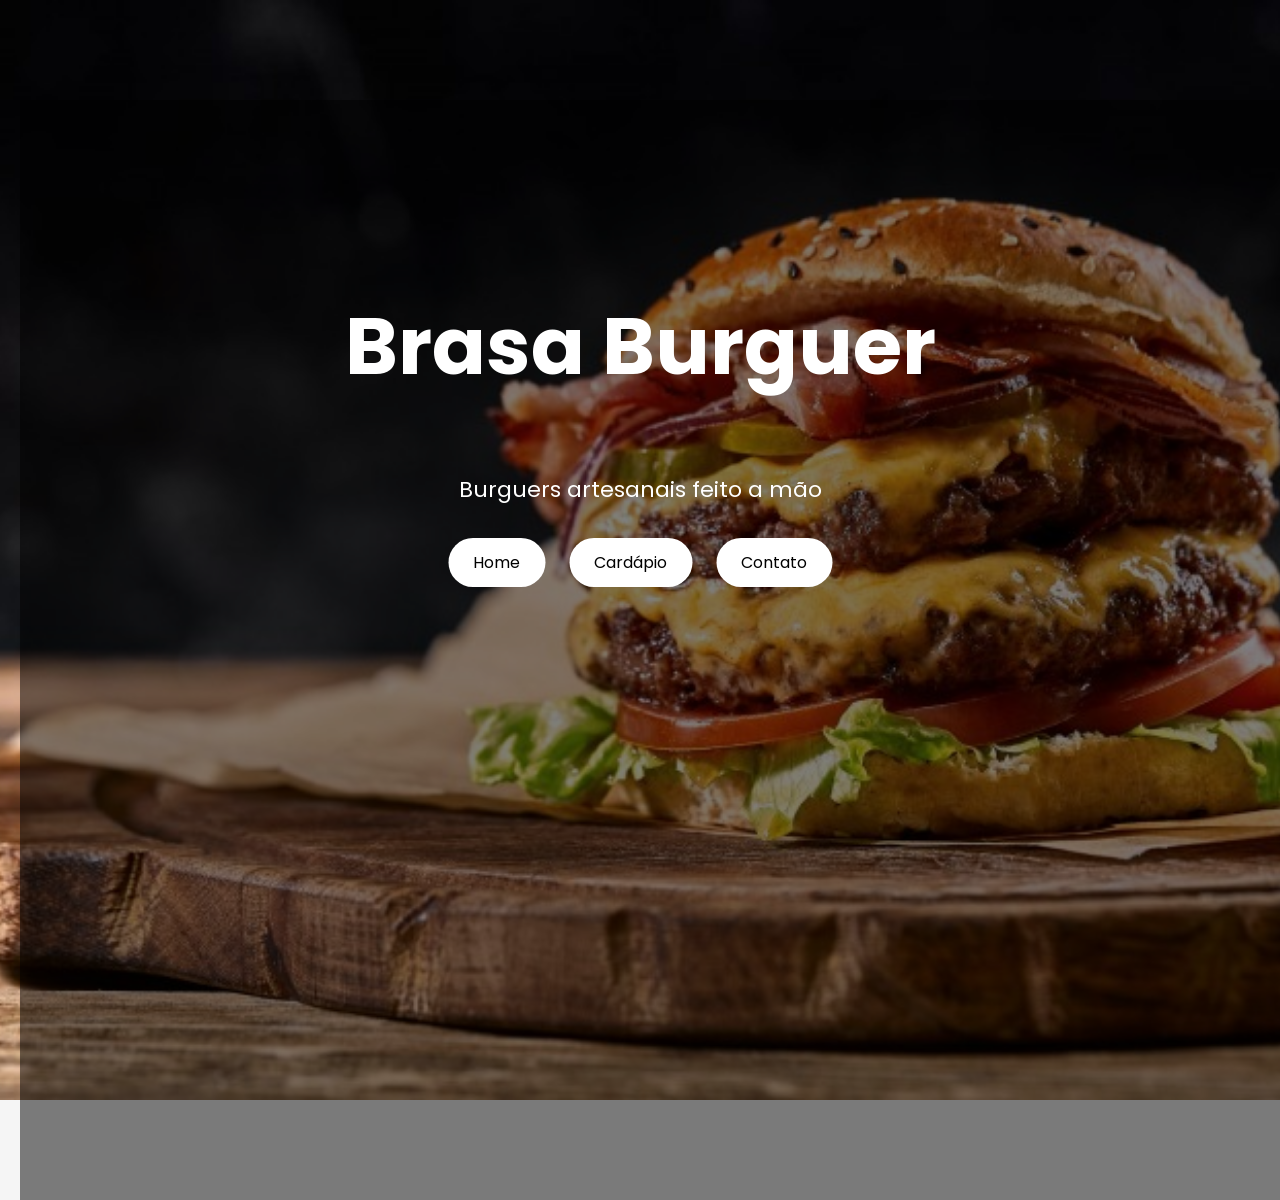
<file: index.html>
<!DOCTYPE html>
<html lang="en">
<head>
    <meta charset="UTF-8">
    <meta name="viewport" content="width=device-width, initial-scale=1.0">
    <title>Brasa Burguer</title>
    <link rel="stylesheet" href="style.css">
    <link href="https://fonts.googleapis.com/css2?family=Poppins&display=swap" rel="stylesheet">
</head>
<body>
  <section class="hero">
    <div class="overlay"></div>
    <div class="content">
        <h1>Brasa Burguer</h1>
        <p>Burguers artesanais feito a mão</p>

     <div class="botoes" >
   <a href="indexx.html">Home</a> 
   <a href="cárdapio.html">Cardápio</a>
   <a href="contato.html">Contato</a>
   </div>
   </div>
   </section>
    
   

</body>
</html>
</file>
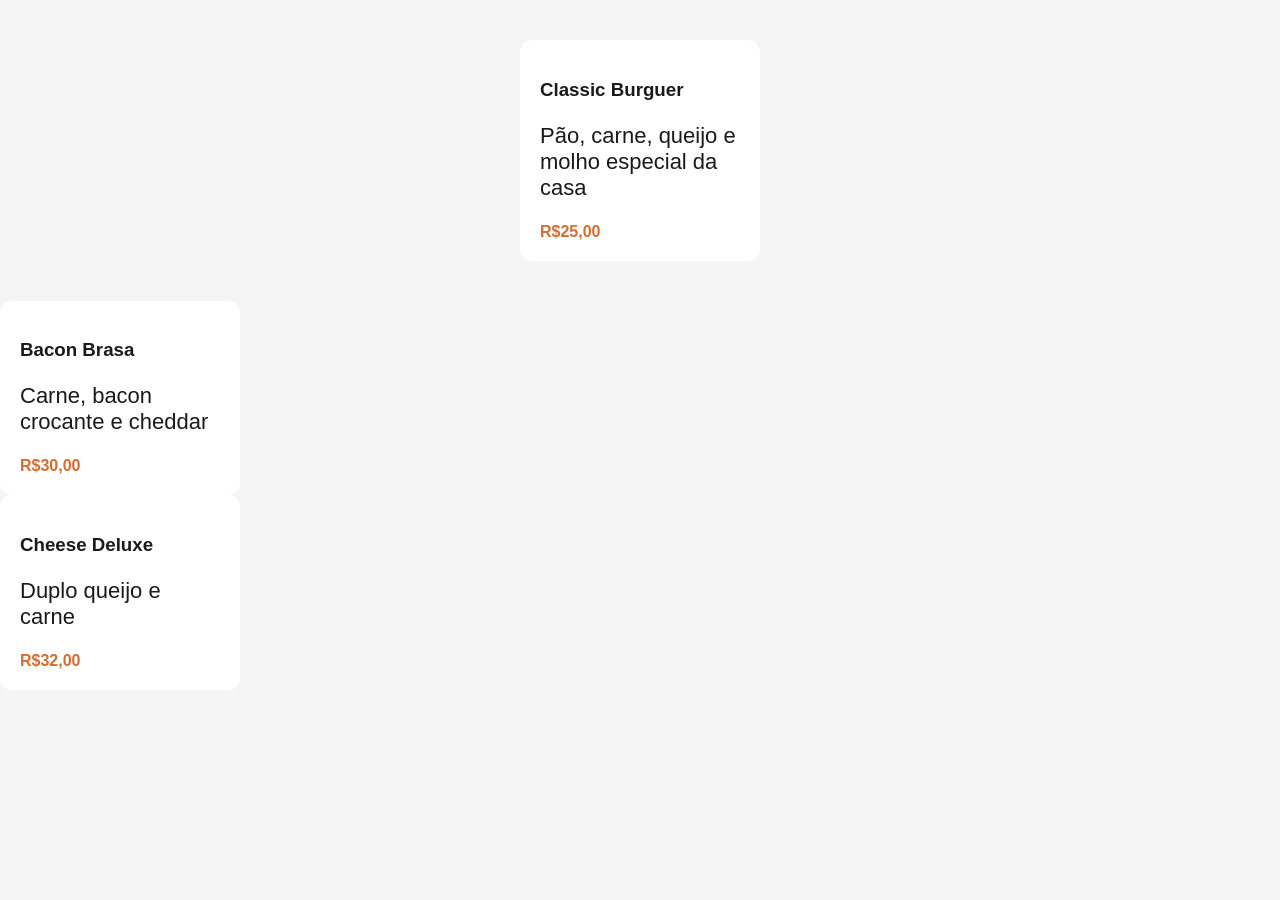
<file: cárdapio.html>
<!DOCTYPE html>
<html lang="pt-br">
<head>
    <meta charset="UTF-8">
    <meta name="viewport" content="width=device-width, initial-scale=1.0">
    <title>Consulte a variedade artesanal em nosso ambiente</title>
    <link rel="stylesheet" href="style.css">
</head>
<body>
   
   <div class="menu">
    <section class="card">
        <h3>Classic Burguer</h3>
        <p>Pão, carne, queijo e molho especial da casa</p>
        <span>R$25,00</Span>
        </div>
        <div class="card">
        <h3>Bacon Brasa</h3>
        <p>Carne, bacon crocante e cheddar</p>
        <span>R$30,00</span>
        </div>
        <div class="card">
            <h3>Cheese Deluxe</h3>
            <p>Duplo queijo e carne</p>
            <span>R$32,00</span>
        </div>
        
   </section> 
</body>
</html>
</file>
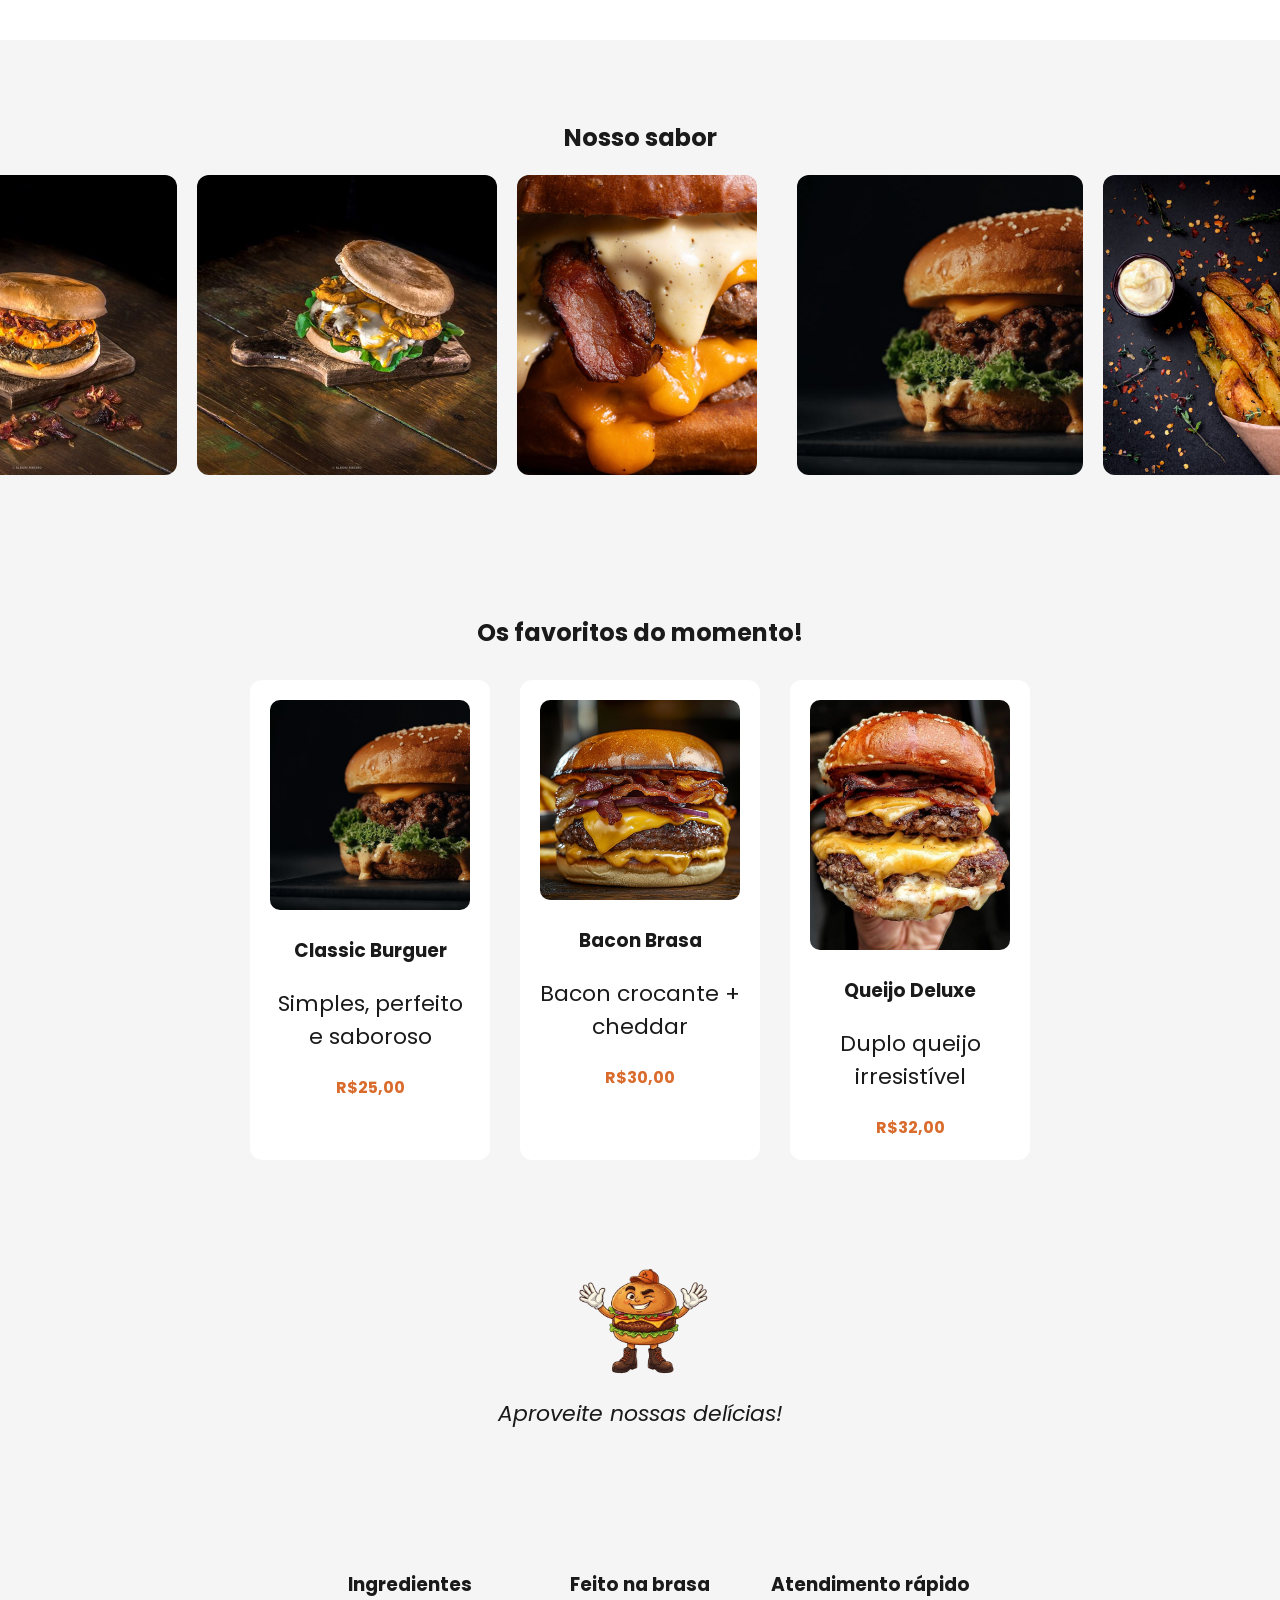
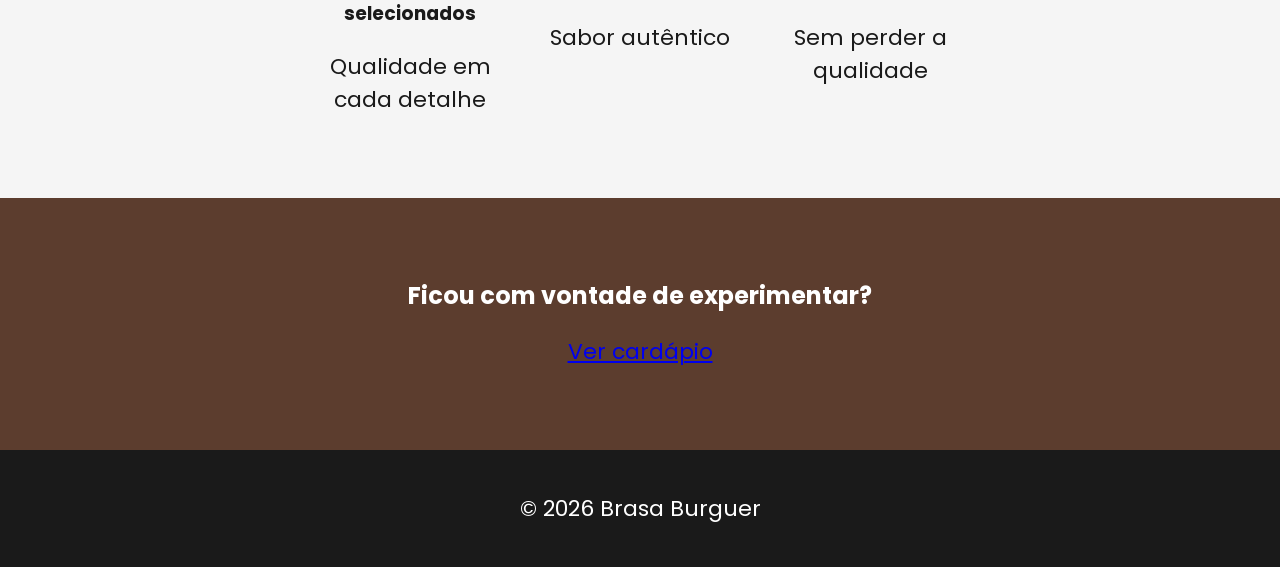
<file: indexx.html>
<!DOCTYPE html>
<html lang="pt-br">
<head>
    <meta charset="UTF-8">
    <meta name="viewport" content="width=device-width, initial-scale=1.0">
    <title>Página Inicial</title>
    <link rel="stylesheet" href="style.css">
    <link href="https://fonts.googleapis.com/css2?family=Poppins&display=swap" rel="stylesheet">
    <link rel="favicon" href="faviconmascote.png">
</head>
<body>
    <header></header>
        <section class="galeria">
        <h2>Nosso sabor</h2>
        <div class="fotos">
            <img src="imagem1.jpg"> 
            <img src="imagem2.jpg">
            <img src="imagem3.jpg">
            <img src="imagem4.jpg">
            <img src="imagem5.jpg">
            <br>
            <img src="imagem6.jpg">
            <img src="imagem7.jpg">
            <img src="imagem8.jpg">
            <img src="imagem9.jpg">
            <img src="imagem10.jpg">
        </div>
    </section>
    <section class="destaques">
        <h2>Os favoritos do momento!</h2>
        <div class="cards">
            <div class="card">
            <img src="imagem6.jpg">
            <h3>Classic Burguer</h3>
            <p>Simples, perfeito e saboroso</p>
            <span>R$25,00</span>
            </div>
            <div class="card">
                <img src="imagem12.jpg">
                <h3>Bacon Brasa</h3>
                <p>Bacon crocante + cheddar</p>
                <span>R$30,00</span>
            </div>
            <div class="card">
                <img src="imagem8.jpg">
                <h3>Queijo Deluxe</h3>
                <p>Duplo queijo irresistível</p>
                <span>R$32,00</span>
            </div>
        </div>
    </section>
    <section class="mascote">
        <img src="mascote-01.png.png" alt="Mascote da hamburgueria">
        <p>Aproveite nossas delícias!</p>
    </section>
    <section class="beneficios">
        <div class="item">
            <h3>Ingredientes selecionados</h3>
            <p>Qualidade em cada detalhe</p>
        </div>
        <div class="item">
            <h3>Feito na brasa</h3>
            <p>Sabor autêntico</p>
        </div>
        <div class="item">
            <h3>Atendimento rápido</h3>
            <p>Sem perder a qualidade</P>
        </div>
    </section>
    <section class="cta">
        <h2>Ficou com vontade de experimentar?</h2>
        <p><a href=cárdapio.html>Ver cardápio</a></P>
    </section>
    <footer>
        <p>© 2026 Brasa Burguer</p>
    </footer>
</body>
</html>
</file>
<file: style.css>
body{
    margin: 0;
    font-family: 'Poppins', sans-serif;
    color: #1a1a1a;
    background: #f5f5f5;
}
h1 {
  font-size: 80px;
}

p {
  font-size: 22px;
}
.hero{
    height:100vh;
    background:url(burguer.jpeg) center/cover no-repeat;
    position:relative;
}
.overlay{
    position:absolute;
    width:100%;
    height:100%;
    background: rgba(0,0,0,0.5);
}
.content{
    position:absolute;
    top:20%;
    left:50%;
    transform:translateX(-50%);
    text-align:center;
    color:white;
}

.botoes a{
    text-decoration: none;
    color:black;
    background:white;
    padding:12px 25px;
    margin:10px;
    border-radius:25px;
    display: inline-block;
    transition:0.3s;
}
.botoes a:hover{
    background:#d96c2c;
    color:white;
}
.destaques{
    text-align:center;
    padding:60px 20px;
}
header{
    display:flex;
    justify-content:space-between;
    padding:20px 40px;
    background: white;
}
header h1{
    color:#5c3d2e;
}
nav a{
    margin-left:20px;
    text-decoration:none;
    color:#1a1a1a
}
.hero{
    text-align: center;
    padding:100px 20px;
}
.hero h2{
    font-size:32px;
    margin-bottom: 20px;

}
button{
    background:#d96c2c;
    color:white;
    padding:12px 25px;
    border:none;
    border-radius:25px;
    cursor:pointer;
}
.menu{
    display:flex;
    justify-content:center;
    gap:20px;
    padding:40px;
}
.cards{
    display:flex;
    justify-content:center;
    gap:30px;
    margin-top:30px;
}
.card{
    background:white;
    padding:20px;
    border-radius:12px;
    width:200px;
    transition:0.3s;
}
.card img{
    width:100%;
    border-radius:10px;
}
.card:hover{
    transform: translateY(-8px);
}
span{
    color:#d96c2c;
    font-weight:bold;
}
.mascote{
    text-align:center;
    padding:40px;
}
.mascote img{
    width: 220px;
}
.mascote p{
    margin-top:10px;
    font-style: italic;
}
.beneficios{
    display:flex;
    justify-content:center;
    gap:40px;
    padding:60px;
    text-align:center;
}
.item{
    max-width:200px;
}
.galeria{
    text-align:center;
    padding:60px;
}
.fotos{
    display:flex;
    justify-content:center;
    gap:20px;
    margin-top:20px;
}
.fotos img{
    width:350px;
    height: 300px;
    border-radius:12px;
}
.cta{
    background: #5c3d2e;
    text-align:center;
    color:white;
    padding:60px;
}
.cta button{
    background:#d96c2c;
    border:none;
    padding: 12px 25px;
    border-radius:25px;
    color:white;
    cursor:pointer;
}
footer{
    text-align:center;
    padding:20px;
    background:#1a1a1a;
    color:white;
}
</file>
